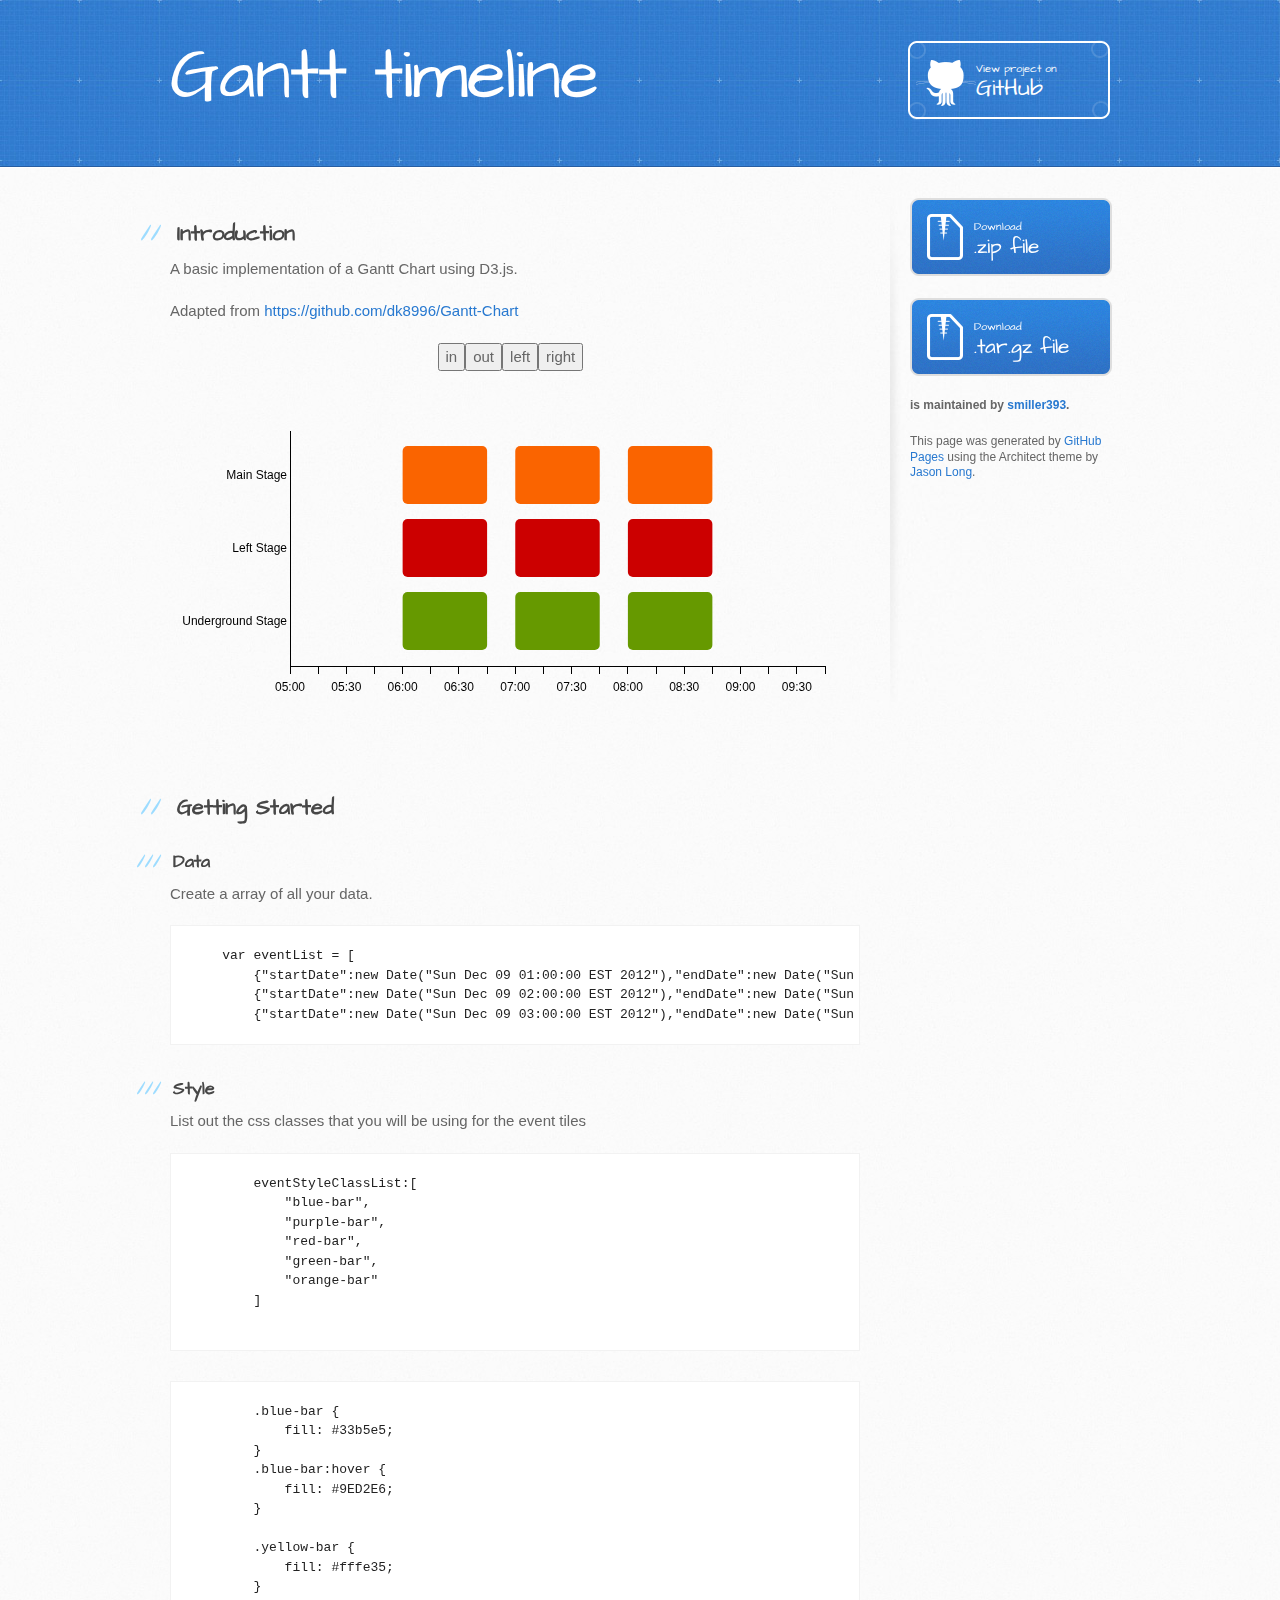
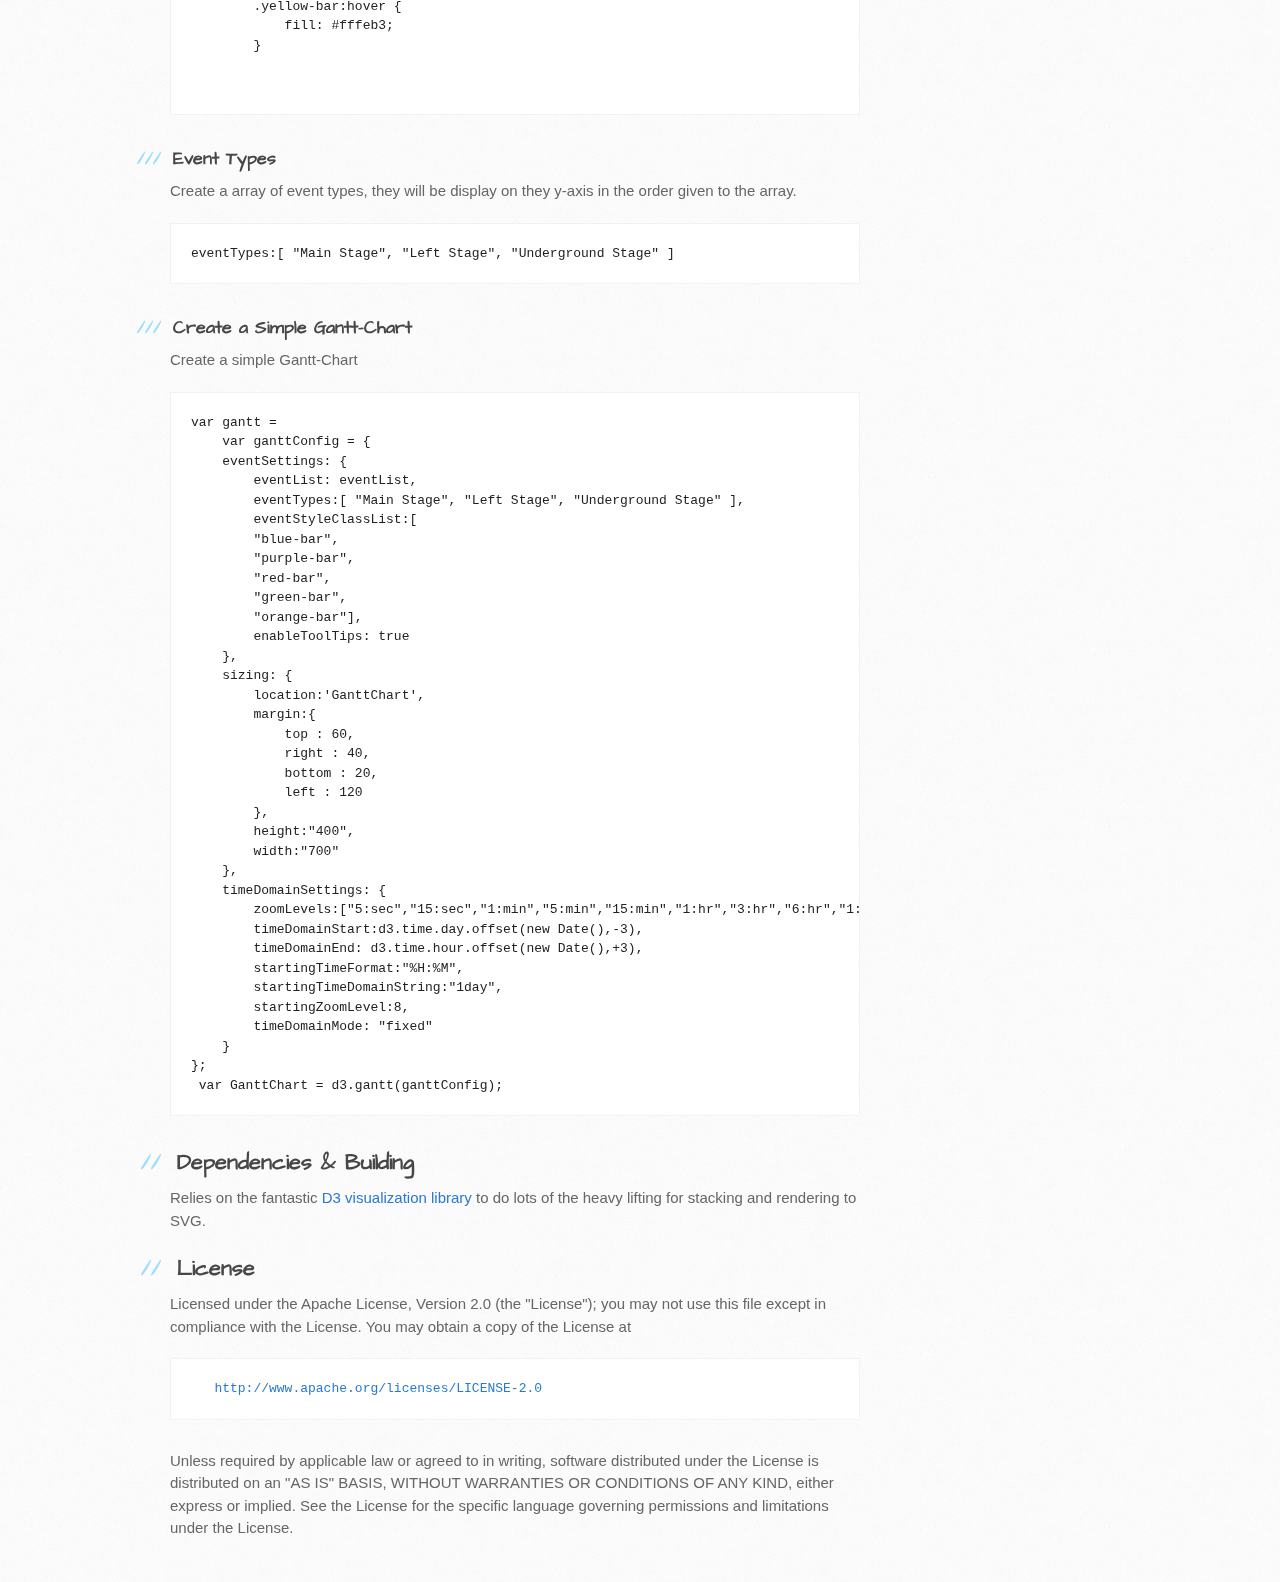
<file: index.html>
<!DOCTYPE html>
<html>
  <head>
    <meta charset='utf-8'>
    <meta http-equiv="X-UA-Compatible" content="chrome=1">
    <meta name="viewport" content="width=device-width, initial-scale=1, maximum-scale=1">
    <link href='https://fonts.googleapis.com/css?family=Architects+Daughter' rel='stylesheet' type='text/css'>
    <link rel="stylesheet" type="text/css" href="stylesheets/stylesheet.css" media="screen">
    <link rel="stylesheet" type="text/css" href="stylesheets/pygment_trac.css" media="screen">
    <link rel="stylesheet" type="text/css" href="stylesheets/print.css" media="print">

    <!--[if lt IE 9]>
    <script src="//html5shiv.googlecode.com/svn/trunk/html5.js"></script>
    <![endif]-->

    <title>Gantt timeline by smiller393</title>
  </head>

  <body>
    <header>
      <div class="inner">
        <h1>Gantt timeline</h1>
        <h2></h2>
        <a href="https://github.com/smiller393/GanttTimeline" class="button"><small>View project on</small> GitHub</a>
      </div>
    </header>

    <div id="content-wrapper">
      <div class="inner clearfix">
        <section id="main-content">
          <h2>
<a id="introduction" class="anchor" href="#introduction" aria-hidden="true"><span class="octicon octicon-link"></span></a>Introduction</h2>

<p>A basic implementation of a Gantt Chart using D3.js.</p>

<p>Adapted from <a href="https://github.com/dk8996/Gantt-Chart">https://github.com/dk8996/Gantt-Chart</a></p>

<div id="GanttChart">
    <link type="text/css" href="css/font-awesome-4.6.3/css/font-awesome.css" rel="stylesheet" />
    <link type="text/css" href="http://mbostock.github.io/d3/style.css" rel="stylesheet" />
    <link type="text/css" href="examples/example.css" rel="stylesheet" />

    <script type="text/javascript" src="lib/d3/d3.v3.min.js"></script>
    <script type="text/javascript" src="gantt-chart-d3.js"></script>
    <script type="text/javascript" src="examples/example.js"></script>
</div>



<h2>
<a id="getting-started" class="anchor" href="#getting-started" aria-hidden="true"><span class="octicon octicon-link"></span></a>Getting Started</h2>

<h3>
<a id="data" class="anchor" href="#data" aria-hidden="true"><span class="octicon octicon-link"></span></a>Data</h3>

<p>Create a array of all your data.</p>

<div class="highlight highlight-javascript"><pre>
    var eventList = [
        {"startDate":new Date("Sun Dec 09 01:00:00 EST 2012"),"endDate":new Date("Sun Dec 09 01:45:00 EST 2012"),"taskName":"Main Stage","status":"4","toolTipHTML":"Band 1"},
        {"startDate":new Date("Sun Dec 09 02:00:00 EST 2012"),"endDate":new Date("Sun Dec 09 02:45:00 EST 2012"),"taskName":"Main Stage","status":"4","toolTipHTML":"Band 2"},
        {"startDate":new Date("Sun Dec 09 03:00:00 EST 2012"),"endDate":new Date("Sun Dec 09 03:45:00 EST 2012"),"taskName":"Main Stage","status":"4","toolTipHTML":"Band 3"},
</pre></div>

<h3>
<a id="style" class="anchor" href="#style" aria-hidden="true"><span class="octicon octicon-link"></span></a>Style</h3>

<p>List out the css classes that you will be using for the event tiles</p>
<div class="highlight highlight-javascript">
    <pre>
        eventStyleClassList:[
            "blue-bar",
            "purple-bar",
            "red-bar",
            "green-bar",
            "orange-bar"
        ]
    </pre>
</div>

<div class="highlight highlight-css">
    <pre>
        .blue-bar {
            fill: #33b5e5;
        }
        .blue-bar:hover {
            fill: #9ED2E6;
        }

        .yellow-bar {
            fill: #fffe35;
        }
        .yellow-bar:hover {
            fill: #fffeb3;
        }

    </pre>
</div>

<h3>
<a id="Event-Types" class="anchor" href="#Event-Types" aria-hidden="true"><span class="octicon octicon-link"></span></a>Event Types</h3>

<p>Create a array of event types, they will be display on they y-axis in the order given to the array.</p>

<div class="highlight highlight-javascript"><pre>eventTypes:[ "Main Stage", "Left Stage", "Underground Stage" ]</pre></div>

<h3>
<a id="create-a-simple-gantt-chart" class="anchor" href="#create-a-simple-gantt-chart" aria-hidden="true"><span class="octicon octicon-link"></span></a>Create a Simple Gantt-Chart</h3>

<p>Create a simple Gantt-Chart</p>

<div class="highlight highlight-javascript"><pre><span class="pl-s">var</span> gantt <span class="pl-k">=</span>
    var ganttConfig = {
    eventSettings: {
        eventList: eventList,
        eventTypes:[ "Main Stage", "Left Stage", "Underground Stage" ],
        eventStyleClassList:[
        "blue-bar",
        "purple-bar",
        "red-bar",
        "green-bar",
        "orange-bar"],
        enableToolTips: true
    },
    sizing: {
        location:'GanttChart',
        margin:{
            top : 60,
            right : 40,
            bottom : 20,
            left : 120
        },
        height:"400",
        width:"700"
    },
    timeDomainSettings: {
        zoomLevels:["5:sec","15:sec","1:min","5:min","15:min","1:hr","3:hr","6:hr","1:day"],
        timeDomainStart:d3.time.day.offset(new Date(),-3),
        timeDomainEnd: d3.time.hour.offset(new Date(),+3),
        startingTimeFormat:"%H:%M",
        startingTimeDomainString:"1day",
        startingZoomLevel:8,
        timeDomainMode: "fixed"
    }
};
 var GanttChart = d3.gantt(ganttConfig); </pre></div>

<h2>
<a id="dependencies--building" class="anchor" href="#dependencies--building" aria-hidden="true"><span class="octicon octicon-link"></span></a>Dependencies &amp; Building</h2>

<p>Relies on the fantastic <a href="http://mbostock.github.com/d3/">D3 visualization library</a> to do lots of the heavy lifting for stacking and rendering to SVG.</p>

<h2>
<a id="license" class="anchor" href="#license" aria-hidden="true"><span class="octicon octicon-link"></span></a>License</h2>

<p>Licensed under the Apache License, Version 2.0 (the "License");
   you may not use this file except in compliance with the License.
   You may obtain a copy of the License at</p>

<pre><code>   http://www.apache.org/licenses/LICENSE-2.0
</code></pre>

<p>Unless required by applicable law or agreed to in writing, software
   distributed under the License is distributed on an "AS IS" BASIS,
   WITHOUT WARRANTIES OR CONDITIONS OF ANY KIND, either express or implied.
   See the License for the specific language governing permissions and
   limitations under the License.</p>
        </section>

        <aside id="sidebar">
          <a href="https://github.com/smiller393/GanttTimeline/zipball/master" class="button">
            <small>Download</small>
            .zip file
          </a>
          <a href="https://github.com/smiller393/GanttTimeline/tarball/master" class="button">
            <small>Download</small>
            .tar.gz file
          </a>

          <p class="repo-owner"><a href="https://github.com/smiller393/GanttTimeline"></a> is maintained by <a href="https://github.com/smiller393">smiller393</a>.</p>

          <p>This page was generated by <a href="https://pages.github.com">GitHub Pages</a> using the Architect theme by <a href="https://twitter.com/jasonlong">Jason Long</a>.</p>
        </aside>
      </div>
    </div>

  
  </body>
</html>
</file>
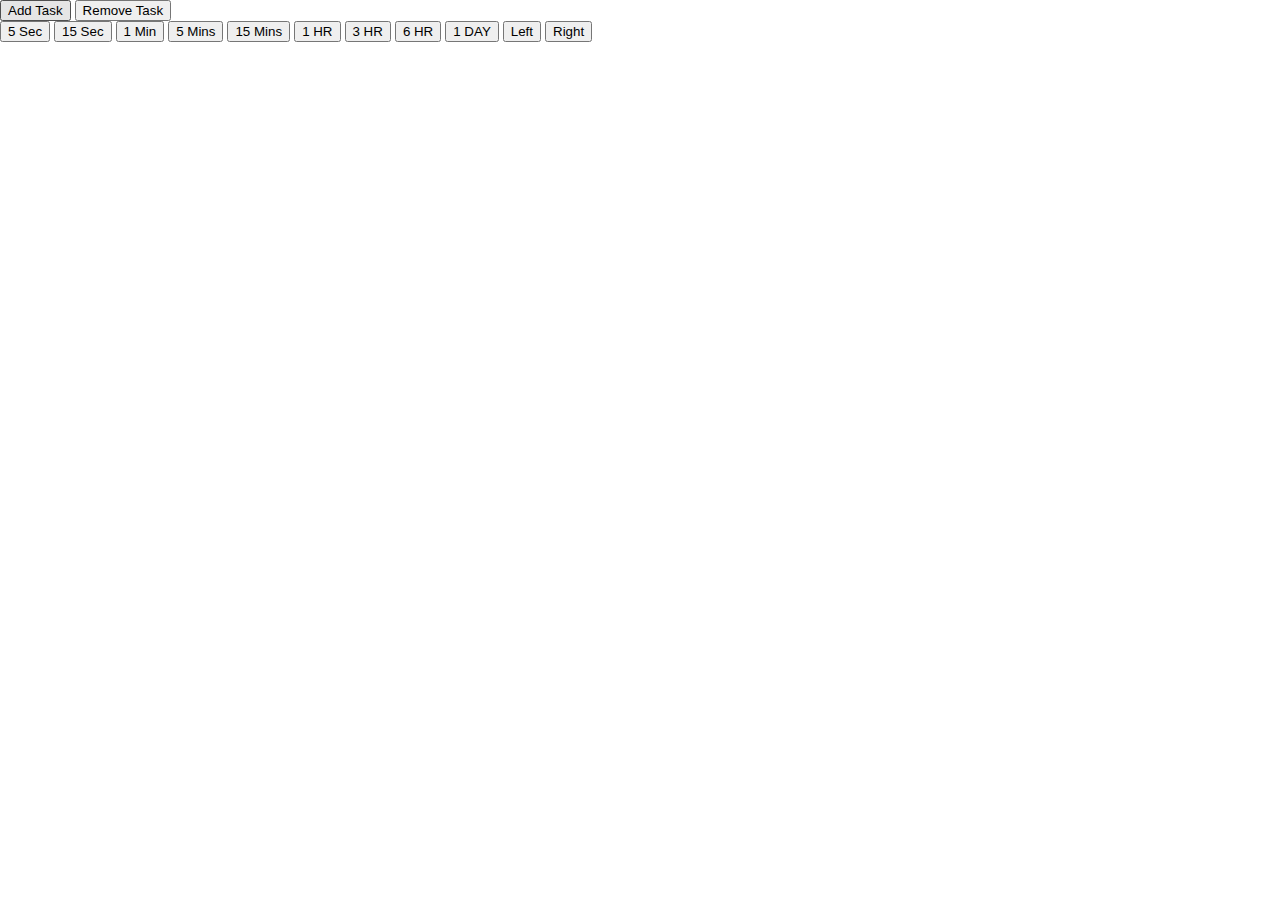
<file: example.html>
<!DOCTYPE html>
<html>
<head>
<title>Gantt Chart Example</title>
<link type="text/css" href="http://mbostock.github.io/d3/style.css" rel="stylesheet" />
<link type="text/css" href="stylesheets/example.css" rel="stylesheet" />
</head>
<body>
	<button type="button" onclick="addTask()">Add Task</button>
	<button type="button" onclick="removeTask()">Remove Task</button>
    <br/>
	<button type="button" onclick="gantt.changeTimeDomain('5sec')">5 Sec</button>
	<button type="button" onclick="gantt.changeTimeDomain('15sec')">15 Sec</button>
	<button type="button" onclick="gantt.changeTimeDomain('1min')">1 Min</button>
	<button type="button" onclick="gantt.changeTimeDomain('5min')">5 Mins</button>
	<button type="button" onclick="gantt.changeTimeDomain('15min')">15 Mins</button>
	<button type="button" onclick="gantt.changeTimeDomain('1hr')">1 HR</button>
	<button type="button" onclick="gantt.changeTimeDomain('3hr')">3 HR</button>
	<button type="button" onclick="gantt.changeTimeDomain('6hr')">6 HR</button>
	<button type="button" onclick="gantt.changeTimeDomain('1day')">1 DAY</button>
	<button type="button" onclick="gantt.panView('left')">Left</button>
	<button type="button" onclick="gantt.panView('right')">Right</button>
	<script type="text/javascript" src="javascripts/d3.v3.min.js"></script>
	<script type="text/javascript" src="javascripts/gantt-chart-d3.js"></script>
	<script type="text/javascript" src="javascripts/example.js"></script>
</body>
</html>
</file>
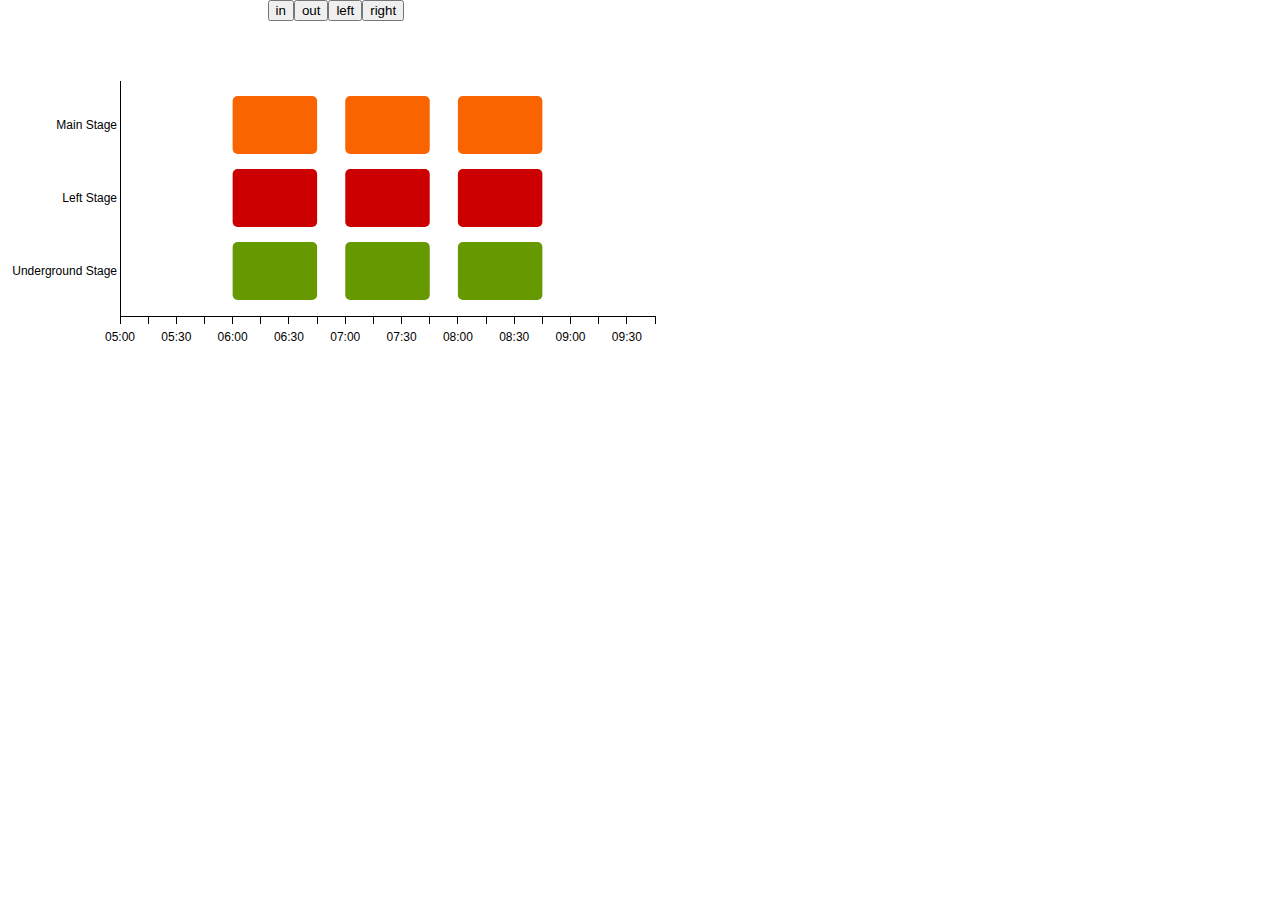
<file: examples/example.html>
<!DOCTYPE html>
<html>
<head>
<title>Gantt Chart Example</title>
<link type="text/css" href="http://mbostock.github.io/d3/style.css" rel="stylesheet" />
<link type="text/css" href="example.css" rel="stylesheet" />
<link type="text/css" href="../css/font-awesome-4.6.3/css/font-awesome.css" rel="stylesheet" />
</head>
<body>
	<div id="GanttChart">
	</div>
</body>
<script type="text/javascript" src="../lib/d3/d3.v3.min.js"></script>
<script type="text/javascript" src="../gantt-chart-d3.js"></script>
<script type="text/javascript" src="example.js"></script>
</html>
</file>
<file: stylesheets/pygment_trac.css>
.highlight  { background: #ffffff; }
.highlight .c { color: #999988; font-style: italic } /* Comment */
.highlight .err { color: #a61717; background-color: #e3d2d2 } /* Error */
.highlight .k { font-weight: bold } /* Keyword */
.highlight .o { font-weight: bold } /* Operator */
.highlight .cm { color: #999988; font-style: italic } /* Comment.Multiline */
.highlight .cp { color: #999999; font-weight: bold } /* Comment.Preproc */
.highlight .c1 { color: #999988; font-style: italic } /* Comment.Single */
.highlight .cs { color: #999999; font-weight: bold; font-style: italic } /* Comment.Special */
.highlight .gd { color: #000000; background-color: #ffdddd } /* Generic.Deleted */
.highlight .gd .x { color: #000000; background-color: #ffaaaa } /* Generic.Deleted.Specific */
.highlight .ge { font-style: italic } /* Generic.Emph */
.highlight .gr { color: #aa0000 } /* Generic.Error */
.highlight .gh { color: #999999 } /* Generic.Heading */
.highlight .gi { color: #000000; background-color: #ddffdd } /* Generic.Inserted */
.highlight .gi .x { color: #000000; background-color: #aaffaa } /* Generic.Inserted.Specific */
.highlight .go { color: #888888 } /* Generic.Output */
.highlight .gp { color: #555555 } /* Generic.Prompt */
.highlight .gs { font-weight: bold } /* Generic.Strong */
.highlight .gu { color: #800080; font-weight: bold; } /* Generic.Subheading */
.highlight .gt { color: #aa0000 } /* Generic.Traceback */
.highlight .kc { font-weight: bold } /* Keyword.Constant */
.highlight .kd { font-weight: bold } /* Keyword.Declaration */
.highlight .kn { font-weight: bold } /* Keyword.Namespace */
.highlight .kp { font-weight: bold } /* Keyword.Pseudo */
.highlight .kr { font-weight: bold } /* Keyword.Reserved */
.highlight .kt { color: #445588; font-weight: bold } /* Keyword.Type */
.highlight .m { color: #009999 } /* Literal.Number */
.highlight .s { color: #d14 } /* Literal.String */
.highlight .na { color: #008080 } /* Name.Attribute */
.highlight .nb { color: #0086B3 } /* Name.Builtin */
.highlight .nc { color: #445588; font-weight: bold } /* Name.Class */
.highlight .no { color: #008080 } /* Name.Constant */
.highlight .ni { color: #800080 } /* Name.Entity */
.highlight .ne { color: #990000; font-weight: bold } /* Name.Exception */
.highlight .nf { color: #990000; font-weight: bold } /* Name.Function */
.highlight .nn { color: #555555 } /* Name.Namespace */
.highlight .nt { color: #000080 } /* Name.Tag */
.highlight .nv { color: #008080 } /* Name.Variable */
.highlight .ow { font-weight: bold } /* Operator.Word */
.highlight .w { color: #bbbbbb } /* Text.Whitespace */
.highlight .mf { color: #009999 } /* Literal.Number.Float */
.highlight .mh { color: #009999 } /* Literal.Number.Hex */
.highlight .mi { color: #009999 } /* Literal.Number.Integer */
.highlight .mo { color: #009999 } /* Literal.Number.Oct */
.highlight .sb { color: #d14 } /* Literal.String.Backtick */
.highlight .sc { color: #d14 } /* Literal.String.Char */
.highlight .sd { color: #d14 } /* Literal.String.Doc */
.highlight .s2 { color: #d14 } /* Literal.String.Double */
.highlight .se { color: #d14 } /* Literal.String.Escape */
.highlight .sh { color: #d14 } /* Literal.String.Heredoc */
.highlight .si { color: #d14 } /* Literal.String.Interpol */
.highlight .sx { color: #d14 } /* Literal.String.Other */
.highlight .sr { color: #009926 } /* Literal.String.Regex */
.highlight .s1 { color: #d14 } /* Literal.String.Single */
.highlight .ss { color: #990073 } /* Literal.String.Symbol */
.highlight .bp { color: #999999 } /* Name.Builtin.Pseudo */
.highlight .vc { color: #008080 } /* Name.Variable.Class */
.highlight .vg { color: #008080 } /* Name.Variable.Global */
.highlight .vi { color: #008080 } /* Name.Variable.Instance */
.highlight .il { color: #009999 } /* Literal.Number.Integer.Long */

.type-csharp .highlight .k { color: #0000FF }
.type-csharp .highlight .kt { color: #0000FF }
.type-csharp .highlight .nf { color: #000000; font-weight: normal }
.type-csharp .highlight .nc { color: #2B91AF }
.type-csharp .highlight .nn { color: #000000 }
.type-csharp .highlight .s { color: #A31515 }
.type-csharp .highlight .sc { color: #A31515 }
</file>
<file: stylesheets/print.css>
html, body, div, span, applet, object, iframe,
h1, h2, h3, h4, h5, h6, p, blockquote, pre,
a, abbr, acronym, address, big, cite, code,
del, dfn, em, img, ins, kbd, q, s, samp,
small, strike, strong, sub, sup, tt, var,
b, u, i, center,
dl, dt, dd, ol, ul, li,
fieldset, form, label, legend,
table, caption, tbody, tfoot, thead, tr, th, td,
article, aside, canvas, details, embed,
figure, figcaption, footer, header, hgroup,
menu, nav, output, ruby, section, summary,
time, mark, audio, video {
  padding: 0;
  margin: 0;
  font: inherit;
  font-size: 100%;
  vertical-align: baseline;
  border: 0;
}
/* HTML5 display-role reset for older browsers */
article, aside, details, figcaption, figure,
footer, header, hgroup, menu, nav, section {
  display: block;
}
body {
  line-height: 1;
}
ol, ul {
  list-style: none;
}
blockquote, q {
  quotes: none;
}
blockquote:before, blockquote:after,
q:before, q:after {
  content: '';
  content: none;
}
table {
  border-spacing: 0;
  border-collapse: collapse;
}
body {
  font-family: 'Helvetica Neue', Helvetica, Arial, serif;
  font-size: 13px;
  line-height: 1.5;
  color: #000;
}

a {
  font-weight: bold;
  color: #d5000d;
}

header {
  padding-top: 35px;
  padding-bottom: 10px;
}

header h1 {
  font-size: 48px;
  font-weight: bold;
  line-height: 1.2;
  color: #303030;
  letter-spacing: -1px;
}

header h2 {
  font-size: 24px;
  font-weight: normal;
  line-height: 1.3;
  color: #aaa;
  letter-spacing: -1px;
}
#downloads {
  display: none;
}
#main_content {
  padding-top: 20px;
}

code, pre {
  margin-bottom: 30px;
  font-family: Monaco, "Bitstream Vera Sans Mono", "Lucida Console", Terminal;
  font-size: 12px;
  color: #222;
}

code {
  padding: 0 3px;
}

pre {
  padding: 20px;
  overflow: auto;
  border: solid 1px #ddd;
}
pre code {
  padding: 0;
}

ul, ol, dl {
  margin-bottom: 20px;
}


/* COMMON STYLES */

table {
  width: 100%;
  border: 1px solid #ebebeb;
}

th {
  font-weight: 500;
}

td {
  font-weight: 300;
  text-align: center;
  border: 1px solid #ebebeb;
}

form {
  padding: 20px;
  background: #f2f2f2;

}


/* GENERAL ELEMENT TYPE STYLES */

h1 {
  font-size: 2.8em;
}

h2 {
  margin-bottom: 8px;
  font-size: 22px;
  font-weight: bold;
  color: #303030;
}

h3 {
  margin-bottom: 8px;
  font-size: 18px;
  font-weight: bold;
  color: #d5000d;
}

h4 {
  font-size: 16px;
  font-weight: bold;
  color: #303030;
}

h5 {
  font-size: 1em;
  color: #303030;
}

h6 {
  font-size: .8em;
  color: #303030;
}

p {
  margin-bottom: 20px;
  font-weight: 300;
}

a {
  text-decoration: none;
}

p a {
  font-weight: 400;
}

blockquote {
  padding: 0 0 0 30px;
  margin-bottom: 20px;
  font-size: 1.6em;
  border-left: 10px solid #e9e9e9;
}

ul li {
  padding-left: 20px;
  list-style-position: inside;
  list-style: disc;
}

ol li {
  padding-left: 3px;
  list-style-position: inside;
  list-style: decimal;
}

dl dd {
  font-style: italic;
  font-weight: 100;
}

footer {
  padding-top: 20px;
  padding-bottom: 30px;
  margin-top: 40px;
  font-size: 13px;
  color: #aaa;
}

footer a {
  color: #666;
}

/* MISC */
.clearfix:after {
  display: block;
  height: 0;
  clear: both;
  visibility: hidden;
  content: '.';
}

.clearfix {display: inline-block;}
* html .clearfix {height: 1%;}
.clearfix {display: block;}
</file>
<file: examples/example.css>
html,body,#wrapper {
	width: 100%;
	height: 100%;
	margin: 0px;
}

.chart {
	font-family: Arial, sans-serif;
	font-size: 12px;
}

.axis path,.axis line {
	fill: none;
	stroke: #000;
	shape-rendering: crispEdges;
}

.bar {
	fill: #33b5e5;
}

.bar-failed {
	fill: #CC0000;
}

.bar-running {
	fill: #669900;
}

.bar-succeeded {
	fill: #33b5e5;
}

.bar-killed {
	fill: #ffbb33;
}



.green-bar {
	fill: #669900;
}
.green-bar:hover {
	fill: #BDDB7F;
}

.purple-bar {
	fill: #5540bc;
}
.purple-bar:hover {
	fill: #8a7eca;
}

.blue-bar {
	fill: #33b5e5;
}
.blue-bar:hover {
	fill: #9ED2E6;
}

.yellow-bar {
	fill: #ffbb33;
}
.yellow-bar:hover {
	fill: #FFDF9E;
}

.red-bar {
	fill: #CC0000;
}
.red-bar:hover {
	fill: #D99191;
}

.orange-bar {
	fill: #FA6400;
}
.orange-bar:hover {
	fill: #FFA970;
}
</file>
<file: stylesheets/example.css>
html,body,#wrapper {
	width: 100%;
	height: 100%;
	margin: 0px;
}

.chart {
	font-family: Arial, sans-serif;
	font-size: 12px;
}

.axis path,.axis line {
	fill: none;
	stroke: #000;
	shape-rendering: crispEdges;
}

.bar {
	fill: #33b5e5;
}

.bar-failed {
	fill: #CC0000;
}

.bar-running {
	fill: #669900;
}

.bar-succeeded {
	fill: #33b5e5;
}

.bar-killed {
	fill: #ffbb33;
}



.green-bar {
	fill: #669900;
}
.green-bar:hover {
	fill: #BDDB7F;
}

.purple-bar {
	fill: #5540bc;
}
.purple-bar:hover {
	fill: #8a7eca;
}

.blue-bar {
	fill: #33b5e5;
}
.blue-bar:hover {
	fill: #9ED2E6;
}

.yellow-bar {
	fill: #ffbb33;
}
.yellow-bar:hover {
	fill: #FFDF9E;
}

.red-bar {
	fill: #CC0000;
}
.red-bar:hover {
	fill: #D99191;
}

.orange-bar {
	fill: #FA6400;
}
.orange-bar:hover {
	fill: #FFA970;
}
</file>
<file: stylesheets/stylesheet.css>
/*! normalize.css v3.0.2 | MIT License | git.io/normalize */

/**
 * 1. Set default font family to sans-serif.
 * 2. Prevent iOS text size adjust after orientation change, without disabling
 *    user zoom.
 */

html {
  font-family: sans-serif; /* 1 */
  -webkit-text-size-adjust: 100%; /* 2 */
  -ms-text-size-adjust: 100%; /* 2 */
}

/**
 * Remove default margin.
 */

body {
  margin: 0;
}

/* HTML5 display definitions
   ========================================================================== */

/**
 * Correct `block` display not defined for any HTML5 element in IE 8/9.
 * Correct `block` display not defined for `details` or `summary` in IE 10/11
 * and Firefox.
 * Correct `block` display not defined for `main` in IE 11.
 */

article,
aside,
details,
figcaption,
figure,
footer,
header,
hgroup,
main,
menu,
nav,
section,
summary {
  display: block;
}

/**
 * 1. Correct `inline-block` display not defined in IE 8/9.
 * 2. Normalize vertical alignment of `progress` in Chrome, Firefox, and Opera.
 */

audio,
canvas,
progress,
video {
  display: inline-block; /* 1 */
  vertical-align: baseline; /* 2 */
}

/**
 * Prevent modern browsers from displaying `audio` without controls.
 * Remove excess height in iOS 5 devices.
 */

audio:not([controls]) {
  display: none;
  height: 0;
}

/**
 * Address `[hidden]` styling not present in IE 8/9/10.
 * Hide the `template` element in IE 8/9/11, Safari, and Firefox < 22.
 */

[hidden],
template {
  display: none;
}

/* Links
   ========================================================================== */

/**
 * Remove the gray background color from active links in IE 10.
 */

a {
  background-color: transparent;
}

/**
 * Improve readability when focused and also mouse hovered in all browsers.
 */

a:active,
a:hover {
  outline: 0;
}

/* Text-level semantics
   ========================================================================== */

/**
 * Address styling not present in IE 8/9/10/11, Safari, and Chrome.
 */

abbr[title] {
  border-bottom: 1px dotted;
}

/**
 * Address style set to `bolder` in Firefox 4+, Safari, and Chrome.
 */

b,
strong {
  font-weight: bold;
}

/**
 * Address styling not present in Safari and Chrome.
 */

dfn {
  font-style: italic;
}

/**
 * Address variable `h1` font-size and margin within `section` and `article`
 * contexts in Firefox 4+, Safari, and Chrome.
 */

h1 {
  margin: 0.67em 0;
  font-size: 2em;
}

/**
 * Address styling not present in IE 8/9.
 */

mark {
  color: #000;
  background: #ff0;
}

/**
 * Address inconsistent and variable font size in all browsers.
 */

small {
  font-size: 80%;
}

/**
 * Prevent `sub` and `sup` affecting `line-height` in all browsers.
 */

sub,
sup {
  position: relative;
  font-size: 75%;
  line-height: 0;
  vertical-align: baseline;
}

sup {
  top: -0.5em;
}

sub {
  bottom: -0.25em;
}

/* Embedded content
   ========================================================================== */

/**
 * Remove border when inside `a` element in IE 8/9/10.
 */

img {
  border: 0;
}

/**
 * Correct overflow not hidden in IE 9/10/11.
 */

svg:not(:root) {
  overflow: hidden;
}

/* Grouping content
   ========================================================================== */

/**
 * Address margin not present in IE 8/9 and Safari.
 */

figure {
  margin: 1em 40px;
}

/**
 * Address differences between Firefox and other browsers.
 */

hr {
  height: 0;
  -moz-box-sizing: content-box;
  box-sizing: content-box;
}

/**
 * Contain overflow in all browsers.
 */

pre {
  overflow: auto;
}

/**
 * Address odd `em`-unit font size rendering in all browsers.
 */

code,
kbd,
pre,
samp {
  font-family: monospace, monospace;
  font-size: 1em;
}

/* Forms
   ========================================================================== */

/**
 * Known limitation: by default, Chrome and Safari on OS X allow very limited
 * styling of `select`, unless a `border` property is set.
 */

/**
 * 1. Correct color not being inherited.
 *    Known issue: affects color of disabled elements.
 * 2. Correct font properties not being inherited.
 * 3. Address margins set differently in Firefox 4+, Safari, and Chrome.
 */

button,
input,
optgroup,
select,
textarea {
  margin: 0; /* 3 */
  font: inherit; /* 2 */
  color: inherit; /* 1 */
}

/**
 * Address `overflow` set to `hidden` in IE 8/9/10/11.
 */

button {
  overflow: visible;
}

/**
 * Address inconsistent `text-transform` inheritance for `button` and `select`.
 * All other form control elements do not inherit `text-transform` values.
 * Correct `button` style inheritance in Firefox, IE 8/9/10/11, and Opera.
 * Correct `select` style inheritance in Firefox.
 */

button,
select {
  text-transform: none;
}

/**
 * 1. Avoid the WebKit bug in Android 4.0.* where (2) destroys native `audio`
 *    and `video` controls.
 * 2. Correct inability to style clickable `input` types in iOS.
 * 3. Improve usability and consistency of cursor style between image-type
 *    `input` and others.
 */

button,
html input[type="button"], /* 1 */
input[type="reset"],
input[type="submit"] {
  -webkit-appearance: button; /* 2 */
  cursor: pointer; /* 3 */
}

/**
 * Re-set default cursor for disabled elements.
 */

button[disabled],
html input[disabled] {
  cursor: default;
}

/**
 * Remove inner padding and border in Firefox 4+.
 */

button::-moz-focus-inner,
input::-moz-focus-inner {
  padding: 0;
  border: 0;
}

/**
 * Address Firefox 4+ setting `line-height` on `input` using `!important` in
 * the UA stylesheet.
 */

input {
  line-height: normal;
}

/**
 * It's recommended that you don't attempt to style these elements.
 * Firefox's implementation doesn't respect box-sizing, padding, or width.
 *
 * 1. Address box sizing set to `content-box` in IE 8/9/10.
 * 2. Remove excess padding in IE 8/9/10.
 */

input[type="checkbox"],
input[type="radio"] {
  box-sizing: border-box; /* 1 */
  padding: 0; /* 2 */
}

/**
 * Fix the cursor style for Chrome's increment/decrement buttons. For certain
 * `font-size` values of the `input`, it causes the cursor style of the
 * decrement button to change from `default` to `text`.
 */

input[type="number"]::-webkit-inner-spin-button,
input[type="number"]::-webkit-outer-spin-button {
  height: auto;
}

/**
 * 1. Address `appearance` set to `searchfield` in Safari and Chrome.
 * 2. Address `box-sizing` set to `border-box` in Safari and Chrome
 *    (include `-moz` to future-proof).
 */

input[type="search"] {
  -webkit-box-sizing: content-box; /* 2 */
  -moz-box-sizing: content-box;
  box-sizing: content-box;
  -webkit-appearance: textfield; /* 1 */
}

/**
 * Remove inner padding and search cancel button in Safari and Chrome on OS X.
 * Safari (but not Chrome) clips the cancel button when the search input has
 * padding (and `textfield` appearance).
 */

input[type="search"]::-webkit-search-cancel-button,
input[type="search"]::-webkit-search-decoration {
  -webkit-appearance: none;
}

/**
 * Define consistent border, margin, and padding.
 */

fieldset {
  padding: 0.35em 0.625em 0.75em;
  margin: 0 2px;
  border: 1px solid #c0c0c0;
}

/**
 * 1. Correct `color` not being inherited in IE 8/9/10/11.
 * 2. Remove padding so people aren't caught out if they zero out fieldsets.
 */

legend {
  padding: 0; /* 2 */
  border: 0; /* 1 */
}

/**
 * Remove default vertical scrollbar in IE 8/9/10/11.
 */

textarea {
  overflow: auto;
}

/**
 * Don't inherit the `font-weight` (applied by a rule above).
 * NOTE: the default cannot safely be changed in Chrome and Safari on OS X.
 */

optgroup {
  font-weight: bold;
}

/* Tables
   ========================================================================== */

/**
 * Remove most spacing between table cells.
 */

table {
  border-spacing: 0;
  border-collapse: collapse;
}

td,
th {
  padding: 0;
}

/* LAYOUT STYLES */
body {
  font-family: 'Helvetica Neue', Helvetica, Arial, serif;
  font-size: 15px;
  font-weight: 400;
  line-height: 1.5;
  color: #666;
  background: #fafafa url(../images/body-bg.jpg) 0 0 repeat;
}

p {
  margin-top: 0;
}

a {
  color: #2879d0;
}
a:hover {
  color: #2268b2;
}

header {
  padding-top: 40px;
  padding-bottom: 40px;
  font-family: 'Architects Daughter', 'Helvetica Neue', Helvetica, Arial, serif;
  background: #2e7bcf url(../images/header-bg.jpg) 0 0 repeat-x;
  border-bottom: solid 1px #275da1;
}

header h1 {
  width: 540px;
  margin-top: 0;
  margin-bottom: 0.2em;
  font-size: 72px;
  font-weight: normal;
  line-height: 1;
  color: #fff;
  letter-spacing: -1px;
}

header h2 {
  width: 540px;
  margin-top: 0;
  margin-bottom: 0;
  font-size: 26px;
  font-weight: normal;
  line-height: 1.3;
  color: #9ddcff;
  letter-spacing: 0;
}

.inner {
  position: relative;
  width: 940px;
  margin: 0 auto;
}

#content-wrapper {
  padding-top: 30px;
  border-top: solid 1px #fff;
}

#main-content {
  float: left;
  width: 690px;
}

#main-content img {
  max-width: 100%;
}

aside#sidebar {
  float: right;
  width: 200px;
  min-height: 504px;
  padding-left: 20px;
  font-size: 12px;
  line-height: 1.3;
  background: transparent url(../images/sidebar-bg.jpg) 0 0 no-repeat;
}

aside#sidebar p.repo-owner,
aside#sidebar p.repo-owner a {
  font-weight: bold;
}

#downloads {
  margin-bottom: 40px;
}

a.button {
  width: 134px;
  height: 58px;
  padding-top: 22px;
  padding-left: 68px;
  font-family: 'Architects Daughter', 'Helvetica Neue', Helvetica, Arial, serif;
  font-size: 23px;
  line-height: 1.2;
  color: #fff;
}
a.button small {
  display: block;
  font-size: 11px;
}
header a.button {
  position: absolute;
  top: 0;
  right: 0;
  background: transparent url(../images/github-button.png) 0 0 no-repeat;
}
aside a.button {
  display: block;
  width: 138px;
  padding-left: 64px;
  margin-bottom: 20px;
  font-size: 21px;
  background: transparent url(../images/download-button.png) 0 0 no-repeat;
}

code, pre {
  margin-bottom: 30px;
  font-family: Monaco, "Bitstream Vera Sans Mono", "Lucida Console", Terminal, monospace;
  font-size: 13px;
  color: #222;
}

code {
  padding: 0 3px;
  background-color: #f2f8fc;
  border: solid 1px #dbe7f3;
}

pre {
  padding: 20px;
  overflow: auto;
  text-shadow: none;
  background: #fff;
  border: solid 1px #f2f2f2;
}
pre code {
  padding: 0;
  color: #2879d0;
  background-color: #fff;
  border: none;
}

ul, ol, dl {
  margin-bottom: 20px;
}


/* COMMON STYLES */

hr {
  height: 0;
  margin-top: 1em;
  margin-bottom: 1em;
  border: 0;
  border-top: solid 1px #ddd;
}

table {
  width: 100%;
  border: 1px solid #ebebeb;
}

th {
  font-weight: 500;
}

td {
  font-weight: 300;
  text-align: center;
  border: 1px solid #ebebeb;
}

form {
  padding: 20px;
  background: #f2f2f2;

}


/* GENERAL ELEMENT TYPE STYLES */

#main-content h1 {
  margin-top: 0;
  margin-bottom: 0;
  font-family: 'Architects Daughter', 'Helvetica Neue', Helvetica, Arial, serif;
  font-size: 2.8em;
  font-weight: normal;
  color: #474747;
  text-indent: 6px;
  letter-spacing: -1px;
}

#main-content h1:before {
  padding-right: 0.3em;
  margin-left: -0.9em;
  color: #9ddcff;
  content: "/";
}

#main-content h2 {
  margin-bottom: 8px;
  font-family: 'Architects Daughter', 'Helvetica Neue', Helvetica, Arial, serif;
  font-size: 22px;
  font-weight: bold;
  color: #474747;
  text-indent: 4px;
}
#main-content h2:before {
  padding-right: 0.3em;
  margin-left: -1.5em;
  content: "//";
  color: #9ddcff;
}

#main-content h3 {
  margin-top: 24px;
  margin-bottom: 8px;
  font-family: 'Architects Daughter', 'Helvetica Neue', Helvetica, Arial, serif;
  font-size: 18px;
  font-weight: bold;
  color: #474747;
  text-indent: 3px;
}

#main-content h3:before {
  padding-right: 0.3em;
  margin-left: -2em;
  content: "///";
  color: #9ddcff;
}

#main-content h4 {
  margin-bottom: 8px;
  font-family: 'Architects Daughter', 'Helvetica Neue', Helvetica, Arial, serif;
  font-size: 15px;
  font-weight: bold;
  color: #474747;
  text-indent: 3px;
}

h4:before {
  padding-right: 0.3em;
  margin-left: -2.8em;
  content: "////";
  color: #9ddcff;
}

#main-content h5 {
  margin-bottom: 8px;
  font-family: 'Architects Daughter', 'Helvetica Neue', Helvetica, Arial, serif;
  font-size: 14px;
  color: #474747;
  text-indent: 3px;
}
h5:before {
  padding-right: 0.3em;
  margin-left: -3.2em;
  content: "/////";
  color: #9ddcff;
}

#main-content h6 {
  margin-bottom: 8px;
  font-family: 'Architects Daughter', 'Helvetica Neue', Helvetica, Arial, serif;
  font-size: .8em;
  color: #474747;
  text-indent: 3px;
}
h6:before {
  padding-right: 0.3em;
  margin-left: -3.7em;
  content: "//////";
  color: #9ddcff;
}

p {
  margin-bottom: 20px;
}

a {
  text-decoration: none;
}

p a {
  font-weight: 400;
}

blockquote {
  padding: 0 0 0 30px;
  margin-bottom: 20px;
  font-size: 1.6em;
  border-left: 10px solid #e9e9e9;
}

ul {
  list-style-position: inside;
  list-style: disc;
  padding-left: 20px;
}

ol {
  list-style-position: inside;
  list-style: decimal;
  padding-left: 3px;
}

dl dd {
  font-style: italic;
  font-weight: 100;
}

footer {
  padding-top: 20px;
  padding-bottom: 30px;
  margin-top: 40px;
  font-size: 13px;
  color: #aaa;
  background: transparent url('../images/hr.png') 0 0 no-repeat;
}

footer a {
  color: #666;
}
footer a:hover {
  color: #444;
}

/* MISC */
.clearfix:after {
  display: block;
  height: 0;
  clear: both;
  visibility: hidden;
  content: '.';
}

.clearfix {display: inline-block;}
* html .clearfix {height: 1%;}
.clearfix {display: block;}

/* #Media Queries
================================================== */

/* Smaller than standard 960 (devices and browsers) */
@media only screen and (max-width: 959px) { }

/* Tablet Portrait size to standard 960 (devices and browsers) */
@media only screen and (min-width: 768px) and (max-width: 959px) {
  .inner {
    width: 740px;
  }
  header h1, header h2 {
    width: 340px;
  }
  header h1 {
    font-size: 60px;
  }
  header h2 {
    font-size: 30px;
  }
  #main-content {
    width: 490px;
  }
  #main-content h1:before,
  #main-content h2:before,
  #main-content h3:before,
  #main-content h4:before,
  #main-content h5:before,
  #main-content h6:before {
    padding-right: 0;
    margin-left: 0;
    content: none;
  }
}

/* All Mobile Sizes (devices and browser) */
@media only screen and (max-width: 767px) {
  .inner {
    width: 93%;
  }
  header {
    padding: 20px 0;
  }
  header .inner {
    position: relative;
  }
  header h1, header h2 {
    width: 100%;
  }
  header h1 {
    font-size: 48px;
  }
  header h2 {
    font-size: 24px;
  }
  header a.button {
    position: relative;
    display: inline-block;
    width: auto;
    height: auto;
    padding: 5px 10px;
    margin-top: 15px;
    font-size: 13px;
    line-height: 1;
    color: #2879d0;
    text-align: center;
    background-color: #9ddcff;
    background-image: none;
    border-radius: 5px;
    -moz-border-radius: 5px;
    -webkit-border-radius: 5px;
  }
  header a.button small {
    display: inline;
    font-size: 13px;
  }
  #main-content,
  aside#sidebar {
    float: none;
    width: 100% ! important;
  }
  aside#sidebar {
    min-height: 0;
    padding: 20px 0;
    margin-top: 20px;
    background-image: none;
    border-top: solid 1px #ddd;
  }
  aside#sidebar a.button {
    display: none;
  }
  #main-content h1:before,
  #main-content h2:before,
  #main-content h3:before,
  #main-content h4:before,
  #main-content h5:before,
  #main-content h6:before {
    padding-right: 0;
    margin-left: 0;
    content: none;
  }
}

/* Mobile Landscape Size to Tablet Portrait (devices and browsers) */
@media only screen and (min-width: 480px) and (max-width: 767px) { }

/* Mobile Portrait Size to Mobile Landscape Size (devices and browsers) */
@media only screen and (max-width: 479px) { }
</file>
